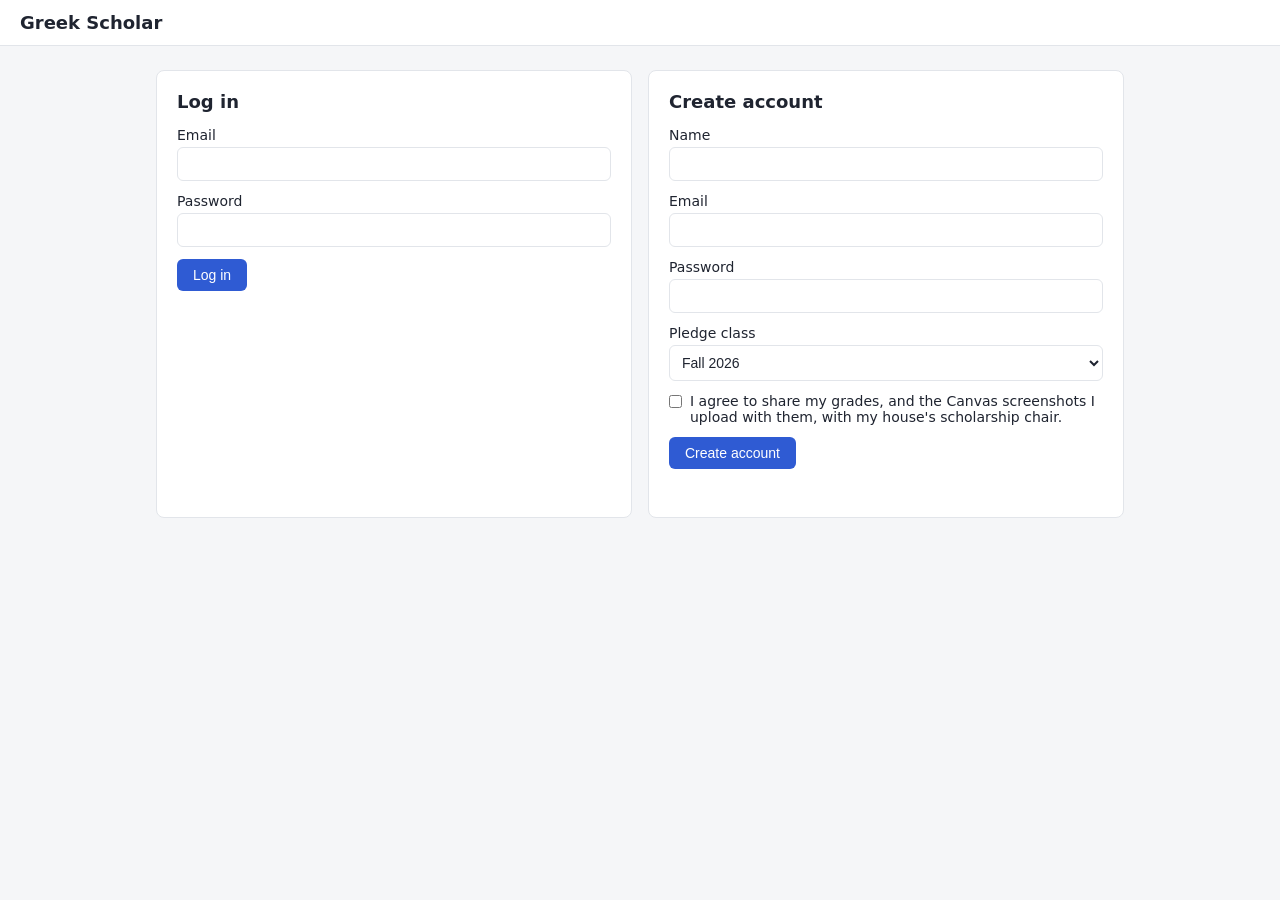
<file: frontend/index.html>
<!doctype html>
<html lang="en">
<head>
  <meta charset="utf-8">
  <meta name="viewport" content="width=device-width, initial-scale=1">
  <title>Greek Scholar</title>
  <link rel="stylesheet" href="style.css">
</head>
<body>
  <header>
    <h1>Greek Scholar</h1>
  </header>

  <main>
    <div class="two-col">
      <form class="card" id="login-form">
        <h2>Log in</h2>
        <label>Email <input type="email" id="login-email" required></label>
        <label>Password <input type="password" id="login-password" required></label>
        <button type="submit">Log in</button>
        <div class="message error" id="login-message"></div>
      </form>

      <form class="card" id="register-form">
        <h2>Create account</h2>
        <label>Name <input type="text" id="reg-name" required></label>
        <label>Email <input type="email" id="reg-email" required></label>
        <label>Password <input type="password" id="reg-password" required minlength="8"></label>
        <label>Pledge class
          <select id="reg-pledge" required>
            <option value="Fall 2026">Fall 2026</option>
            <option value="Spring 2026">Spring 2026</option>
            <option value="Fall 2025">Fall 2025</option>
            <option value="Spring 2025">Spring 2025</option>
            <option value="Fall 2024">Fall 2024</option>
            <option value="Spring 2024">Spring 2024</option>
          </select>
        </label>
        <label style="display: flex; gap: 8px; align-items: flex-start;">
          <input type="checkbox" id="reg-consent" required style="margin-top: 2px;">
          I agree to share my grades, and the Canvas screenshots I upload with them, with my house's scholarship chair.
        </label>
        <button type="submit">Create account</button>
        <div class="message error" id="register-message"></div>
      </form>
    </div>
  </main>

  <script src="api.js"></script>
  <script src="app.js"></script>
  <script>
    const existing = currentUser();
    if (existing) {
      window.location.href = homeFor(existing);
    }

    document.getElementById("login-form").addEventListener("submit", async (e) => {
      e.preventDefault();
      try {
        const user = await login(
          document.getElementById("login-email").value,
          document.getElementById("login-password").value
        );
        window.location.href = homeFor(user);
      } catch (err) {
        showMessage("login-message", err.message, "error");
      }
    });

    document.getElementById("register-form").addEventListener("submit", async (e) => {
      e.preventDefault();
      try {
        await register(
          document.getElementById("reg-name").value,
          document.getElementById("reg-email").value,
          document.getElementById("reg-password").value,
          document.getElementById("reg-pledge").value
        );
        // new members set up their classes first
        window.location.href = "classes.html";
      } catch (err) {
        showMessage("register-message", err.message, "error");
      }
    });
  </script>
</body>
</html>
</file>
<file: frontend/style.css>
:root {
  --bg: #f5f6f8;
  --card: #ffffff;
  --text: #1f2430;
  --muted: #6b7280;
  --border: #e2e5ea;
  --accent: #2f5bd3;
  --error: #c0392b;
  --success: #1e8e4e;
  --low: #fdecea;
  --warn: #fff4e0;
  --warn-text: #9a5b00;
}

* {
  box-sizing: border-box;
}

body {
  margin: 0;
  font-family: system-ui, -apple-system, "Segoe UI", sans-serif;
  background: var(--bg);
  color: var(--text);
}

header {
  display: flex;
  justify-content: space-between;
  align-items: center;
  flex-wrap: wrap;
  gap: 8px;
  padding: 12px 20px;
  background: var(--card);
  border-bottom: 1px solid var(--border);
}

header h1 {
  margin: 0;
  font-size: 18px;
}

.header-left {
  display: flex;
  align-items: center;
  gap: 20px;
  flex-wrap: wrap;
}

.header-right {
  display: flex;
  align-items: center;
  gap: 12px;
}

nav {
  display: flex;
  gap: 14px;
}

nav a {
  color: var(--muted);
  text-decoration: none;
  font-size: 14px;
  padding-bottom: 2px;
}

nav a.active {
  color: var(--accent);
  border-bottom: 2px solid var(--accent);
}

main {
  max-width: 1000px;
  margin: 24px auto;
  padding: 0 16px;
}

main.narrow {
  max-width: 560px;
}

.card {
  background: var(--card);
  border: 1px solid var(--border);
  border-radius: 8px;
  padding: 20px;
  margin-bottom: 16px;
}

.card h2 {
  margin-top: 0;
  font-size: 18px;
}

.card h3 {
  margin: 0 0 12px;
  font-size: 15px;
}

.two-col {
  display: grid;
  grid-template-columns: 1fr 1fr;
  gap: 16px;
}

@media (max-width: 640px) {
  .two-col {
    grid-template-columns: 1fr;
  }
}

label {
  display: block;
  font-size: 14px;
  margin-bottom: 12px;
}

input,
select {
  display: block;
  width: 100%;
  margin-top: 4px;
  padding: 8px;
  font-size: 14px;
  border: 1px solid var(--border);
  border-radius: 6px;
  background: var(--card);
  color: var(--text);
}

input[type="checkbox"] {
  display: inline-block;
  width: auto;
  margin: 0;
}

button {
  padding: 8px 16px;
  font-size: 14px;
  border: none;
  border-radius: 6px;
  background: var(--accent);
  color: white;
  cursor: pointer;
}

button.secondary {
  background: var(--card);
  color: var(--text);
  border: 1px solid var(--border);
}

button.small {
  padding: 4px 10px;
  font-size: 13px;
}

button.link {
  background: none;
  color: var(--accent);
  padding: 0;
}

.message {
  font-size: 14px;
  min-height: 20px;
  margin-top: 8px;
}

.message.error {
  color: var(--error);
}

.message.success {
  color: var(--success);
}

.muted {
  color: var(--muted);
  font-size: 13px;
}

.banner {
  background: var(--warn);
  color: var(--warn-text);
  border-radius: 6px;
  padding: 10px 12px;
  font-size: 14px;
  margin-bottom: 16px;
}

.filters {
  display: grid;
  grid-template-columns: repeat(5, 1fr);
  gap: 12px;
}

@media (max-width: 760px) {
  .filters {
    grid-template-columns: 1fr 1fr;
  }
}

.row {
  display: flex;
  gap: 12px;
  align-items: flex-end;
  flex-wrap: wrap;
}

.row > label {
  flex: 1;
  min-width: 120px;
}

.table-wrap {
  overflow-x: auto;
}

table {
  width: 100%;
  border-collapse: collapse;
  font-size: 14px;
}

th,
td {
  text-align: left;
  padding: 8px;
  border-bottom: 1px solid var(--border);
  vertical-align: top;
}

th {
  color: var(--muted);
  font-weight: 600;
  white-space: nowrap;
}

td.nowrap {
  white-space: nowrap;
}

tr.clickable {
  cursor: pointer;
}

tr.clickable:hover td {
  background: var(--bg);
}

tr.flagged td:first-child {
  box-shadow: inset 3px 0 0 var(--error);
}

.badge {
  display: inline-block;
  font-size: 12px;
  padding: 2px 8px;
  border-radius: 10px;
  margin: 0 4px 4px 0;
  white-space: nowrap;
}

.status-on_time {
  background: #e3f4ea;
  color: var(--success);
}

.status-late {
  background: var(--warn);
  color: var(--warn-text);
}

.status-missing {
  background: var(--low);
  color: var(--error);
}

.status-open,
.status-not_member {
  background: var(--bg);
  color: var(--muted);
}

.badge.flag {
  background: var(--low);
  color: var(--error);
}

.pill {
  display: inline-block;
  font-size: 12px;
  padding: 2px 6px;
  border: 1px solid var(--border);
  border-radius: 4px;
  margin: 0 4px 4px 0;
  white-space: nowrap;
}

.pill.low {
  border-color: var(--error);
  color: var(--error);
}

.change.up {
  color: var(--success);
}

.change.down {
  color: var(--error);
}

.grade-row {
  display: grid;
  grid-template-columns: 1fr 110px 70px;
  gap: 12px;
  align-items: center;
  padding: 8px 0;
  border-bottom: 1px solid var(--border);
}

.grade-row input {
  margin: 0;
}

.grade-row .letter {
  font-weight: 600;
  text-align: center;
}

.gpa-preview {
  font-size: 15px;
  margin: 12px 0;
}

.stats {
  display: flex;
  gap: 24px;
  flex-wrap: wrap;
  margin-bottom: 12px;
}

.stat .num {
  font-size: 22px;
  font-weight: 600;
}

.stat .label {
  font-size: 12px;
  color: var(--muted);
}

.chart-box {
  position: relative;
  height: 240px;
}

/* chair management */

textarea {
  display: block;
  width: 100%;
  margin-top: 4px;
  padding: 8px;
  font: inherit;
  font-size: 14px;
  border: 1px solid var(--border);
  border-radius: 6px;
  background: var(--card);
  color: var(--text);
  resize: vertical;
}

button.danger {
  background: var(--error);
  color: white;
}

button.tiny {
  font-size: 12px;
  margin-right: 8px;
}

label.check {
  display: flex;
  gap: 8px;
  align-items: center;
  margin: 4px 0 0;
}

.title-row {
  display: flex;
  justify-content: space-between;
  align-items: flex-start;
  gap: 12px;
  flex-wrap: wrap;
}

.title-row h2 {
  margin: 4px 0;
}

.badge.flag.muted-flag {
  background: var(--bg);
  color: var(--muted);
  text-decoration: line-through;
}

.flag-wrap {
  display: inline-flex;
  align-items: center;
  gap: 2px;
  margin-right: 6px;
}

.corrected {
  color: var(--accent);
  cursor: help;
}

tr.inactive td {
  opacity: 0.6;
}

.note,
.log-row {
  border-top: 1px solid var(--border);
  padding: 10px 0;
  font-size: 14px;
}

.note-text {
  margin: 4px 0;
  white-space: pre-wrap;
}

.log-change {
  font-family: ui-monospace, Consolas, monospace;
  font-size: 13px;
}

.dialog {
  border: 1px solid var(--border);
  border-radius: 8px;
  padding: 20px;
  width: min(440px, calc(100vw - 32px));
  background: var(--card);
  color: var(--text);
}

.dialog::backdrop {
  background: rgba(0, 0, 0, 0.35);
}

.dialog .row {
  justify-content: flex-end;
}

/* canvas screenshots */

.shot-box {
  border-top: 1px solid var(--border);
  padding-top: 12px;
  margin-bottom: 12px;
}

.shot-thumb {
  display: block;
  max-width: 100%;
  max-height: 180px;
  margin: 6px 0 10px;
  border: 1px solid var(--border);
  border-radius: 6px;
}

.shot-btn {
  margin-top: 4px;
}

.dialog.wide {
  width: min(960px, calc(100vw - 32px));
}

.shot-view {
  display: grid;
  grid-template-columns: 1fr 200px;
  gap: 16px;
  align-items: start;
  margin-bottom: 12px;
  font-size: 14px;
}

.shot-view img {
  max-width: 100%;
  max-height: 70vh;
  border: 1px solid var(--border);
  border-radius: 6px;
}

@media (max-width: 640px) {
  .shot-view {
    grid-template-columns: 1fr;
  }
}
</file>
